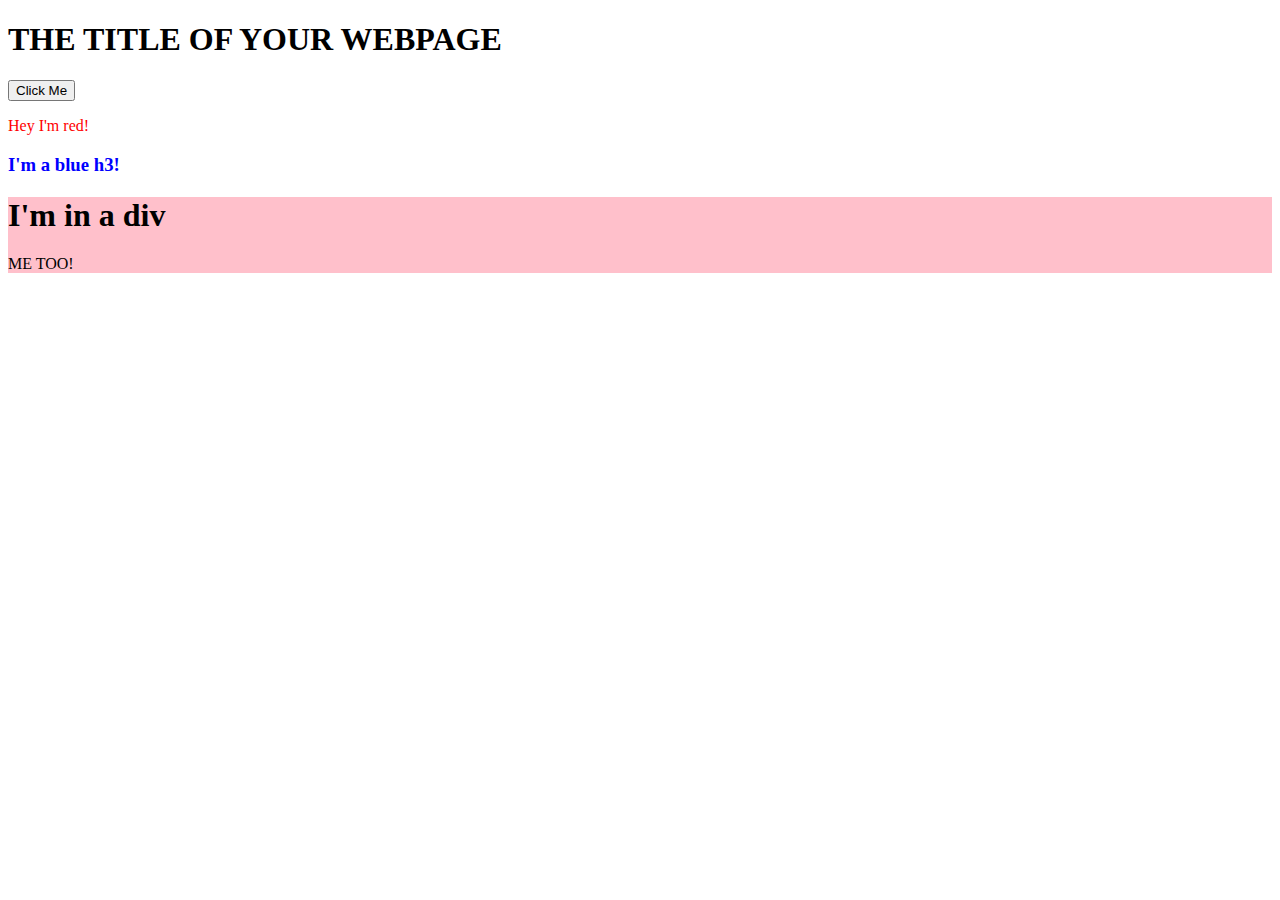
<file: index.html>
<!DOCTYPE html>
<html lang="eng">
    <head>
        <title>Javascript test</title>
        <script src="js-file.js" defer></script>
    </head>
    <body>
        <h1>THE TITLE OF YOUR WEBPAGE</h1>
        <div id="container"></div>
        <button id="btn">Click Me</button>
    </body>
</html>
</file>
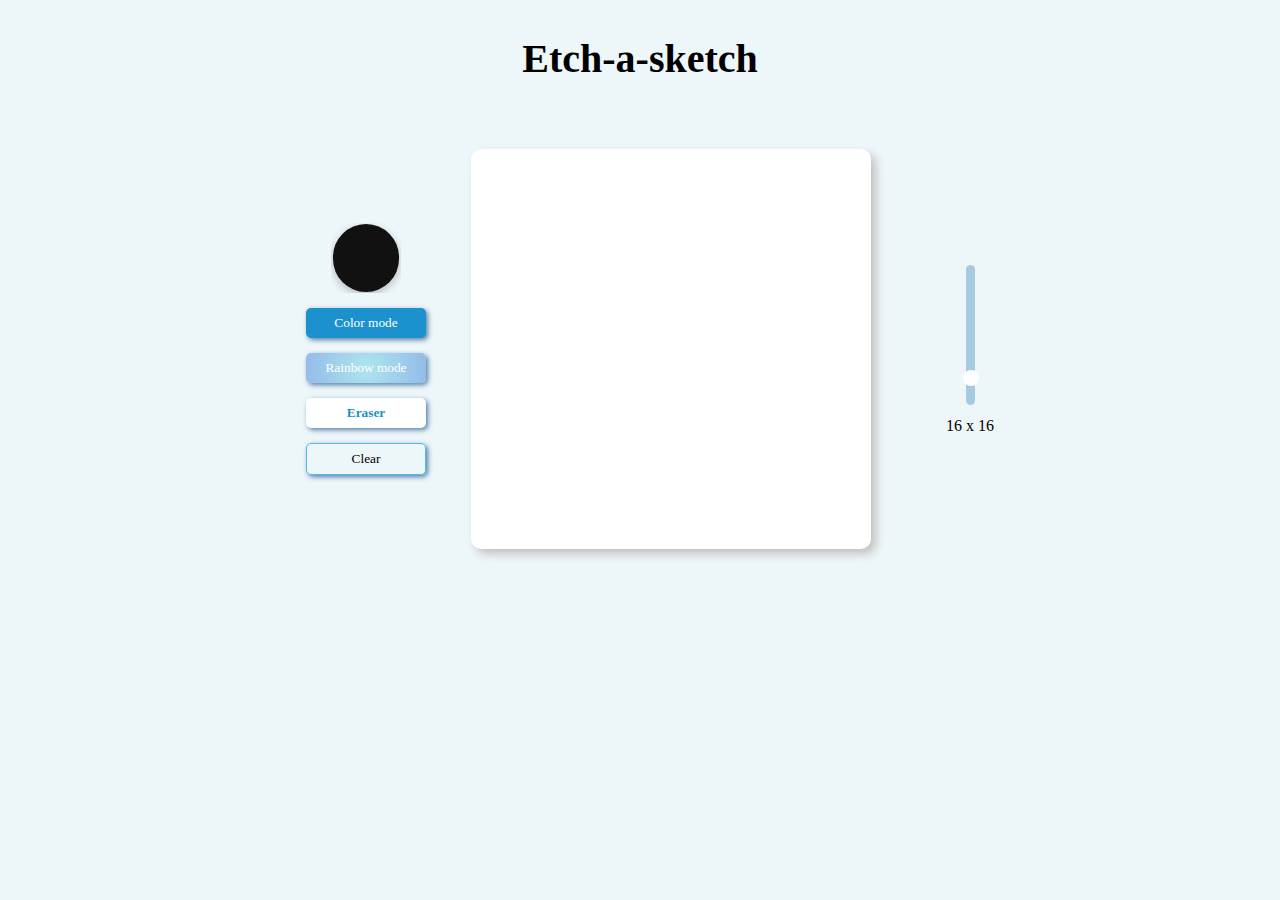
<file: etch-a-sketch/index.html>
<!DOCTYPE html>
<html lang="en">
    <head>
        <title>Etch-a-sketch</title>
        <meta charset="UTF-8"/>
        <meta name="viewport" content="width=device-width, initial-scale=1.0">
        <link rel="stylesheet" href="styles.css">
    </head>
    <body>
        <header>
            <h1>Etch-a-sketch</h1>
        </header>
        <main>
            <div class="settings">
                <input id="colorPicker" type="color" value="#111111">
                <button id="color" class="active">Color mode</button>
                <button id="rainbow">Rainbow mode</button>
                <button id="eraser">Eraser</button>
                <button id="clear">Clear</button>
            </div>
            <div class="content">
                <div id="grid"></div>
            </div>
            <div class="sizeSelection">
                <input id="sizeSlider" type="range" value="16" min="1" max="100"/>
                <div class="size">16 x 16</div>
            </div>
        </main>
        <footer></footer>
        <script src="script.js"></script>
    </body>
</html>
</file>
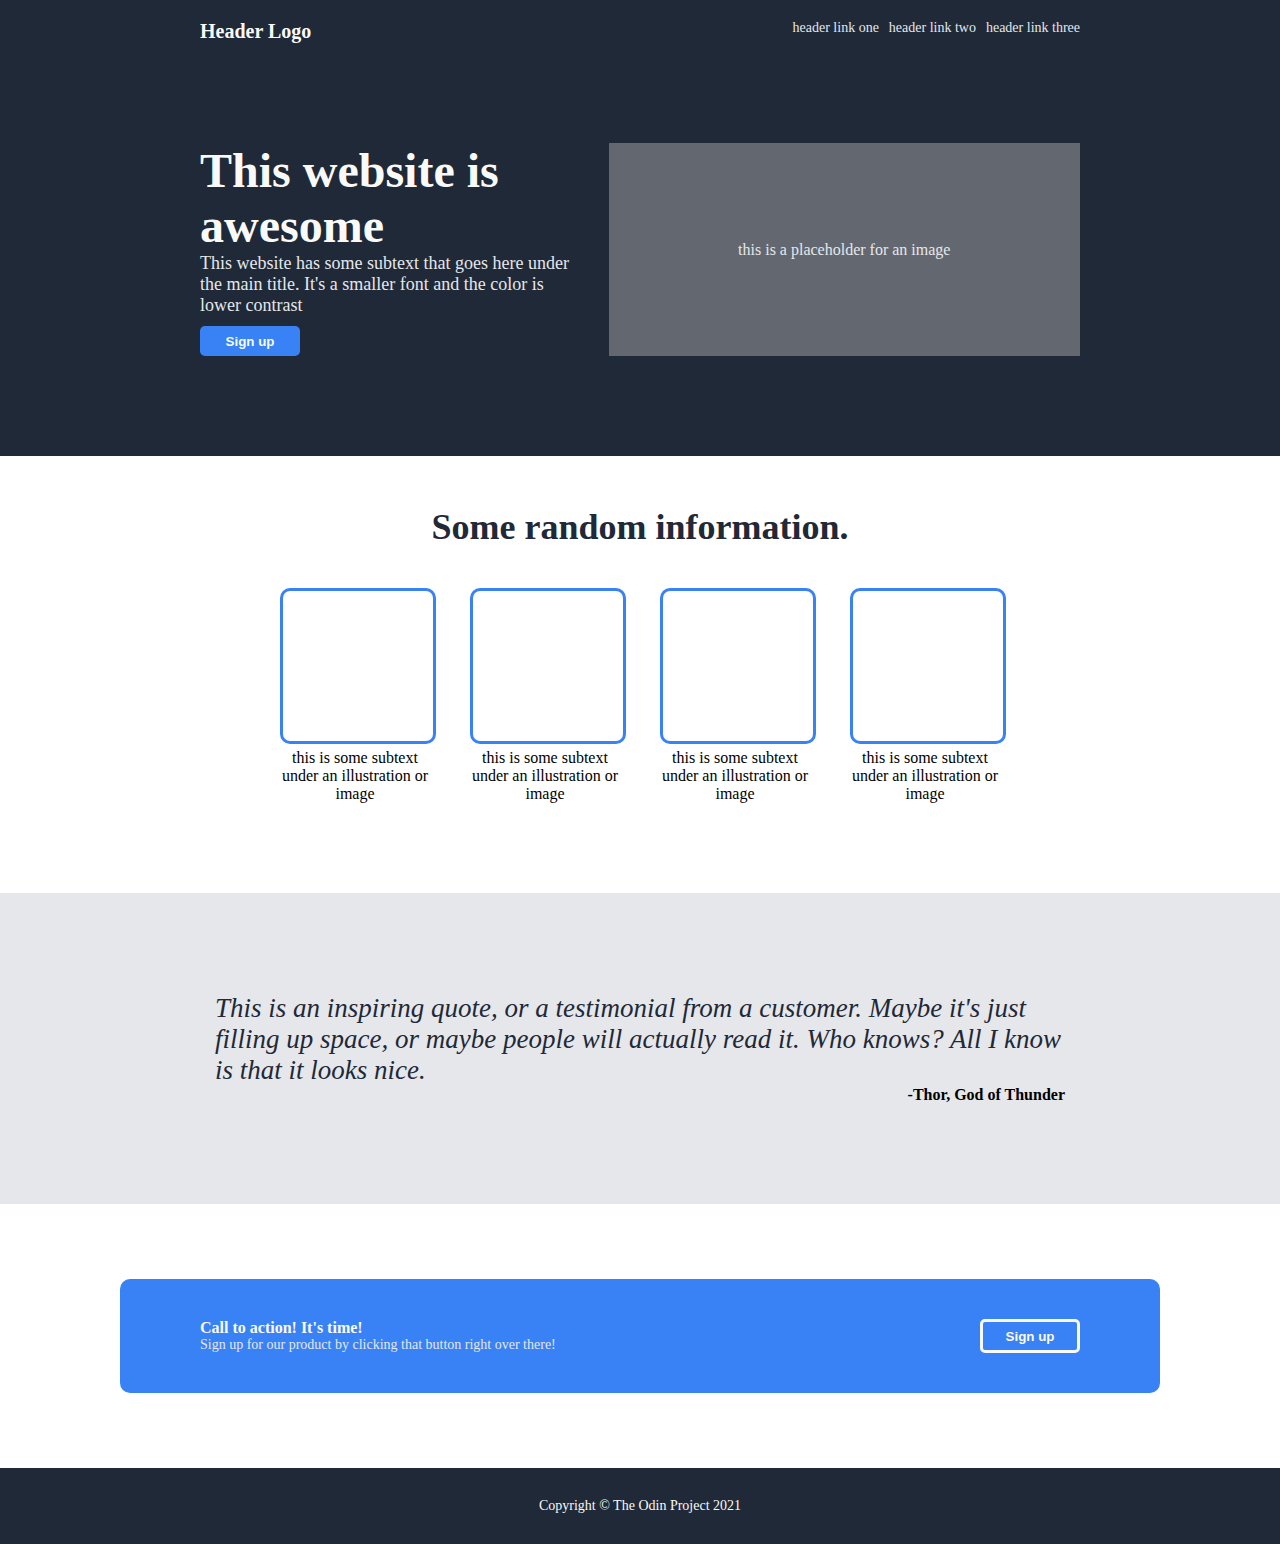
<file: landing-page/index.html>
<!DOCTYPE html>
<html lang="en">
    <head>
        <meta charset="UTF-8">
        <link rel="stylesheet" href="styles.css">
    </head>
    <body>
        <div class="first">
            <div class="header">
                <div class="logo">Header Logo</div>
                <ul class="links">
                    <li>header link one</li>
                    <li>header link two</li>
                    <li>header link three</li>
                </ul>
            </div>
            <div class="sbody">
                <div class="left-side">
                    <div class="titre">This website is awesome</div>
                    <div class="content">This website has some subtext that goes here under the main title. It's a smaller font and the color is lower contrast</div>
                    <button class="b1">Sign up</button>
                </div>
                <div class="image">this is a placeholder for an image</div>
            </div>
        </div>
        <div class="second">
            <div class="titl">Some random information.</div>
            <div class="bunch">
                <div class="group">
                    <div class="img"></div>
                    <div class="subtext">this is some subtext under an illustration or image</div>
                </div>
                <div class="group">
                    <div class="img"></div>
                    <div class="subtext">this is some subtext under an illustration or image</div>
                </div>
                <div class="group">
                    <div class="img"></div>
                    <div class="subtext">this is some subtext under an illustration or image</div>
                </div>
                <div class="group">
                    <div class="img"></div>
                    <div class="subtext">this is some subtext under an illustration or image</div>
                </div>
            </div>
        </div>
        <div class="third">
            <div class="quote">This is an inspiring quote, or a testimonial from a customer. Maybe it's just filling up space, or maybe people will actually read it. Who knows? All I know is that it looks nice.</div>
            <div class="signature">-Thor, God of Thunder</div>
        </div>
        <div class="fourth">
            <div class="text">
                <div class="title">Call to action! It's time!</div>
                <div class="desc"> Sign up for our product by clicking that button right over there!</div>
            </div>
            <button class="b2">Sign up</button>
        </div>
        <div class="footer">
            Copyright  ©  The Odin Project 2021
        </div>
    </body>
</html>
</file>
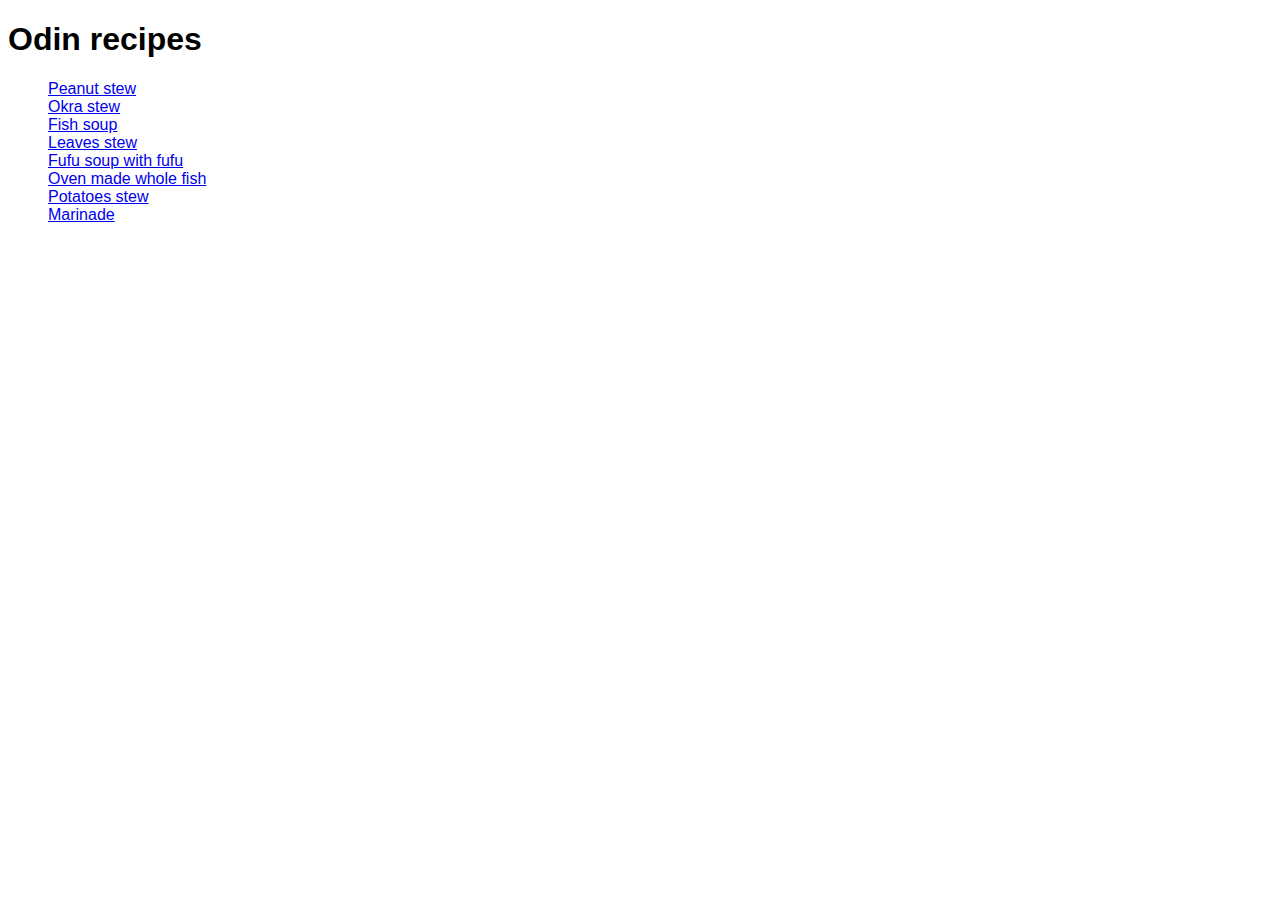
<file: odin-recipes/index.html>
<!DOCTYPE html>
<html lang="eng">
    <head>
        <meta charset="UTF-8">
        <link rel="stylesheet" href="styles.css">
    </head>
    <body>
        <h1>Odin recipes</h1>
        <ul>
            <li><a href="recipes/peanut_stew.html">Peanut stew</a></li>
            <li><a href="recipes/okra_stew.html">Okra stew</a></li>
            <li><a href="recipes/fish_soup.html">Fish soup</a></li>
            <li><a href="recipes/leaves_stew.html">Leaves stew</a></li>
            <li><a href="recipes/fufu_soup.html">Fufu soup with fufu</a></li>
            <li><a href="recipes/oven_made_whole_fish.html">Oven made whole fish</a></li>
            <li><a href="recipes/fufu_soup.html">Potatoes stew</a></li>
            <li><a href="recipes/marinade.html">Marinade</a></li>
        </ul>
    </body>
</html>
</file>
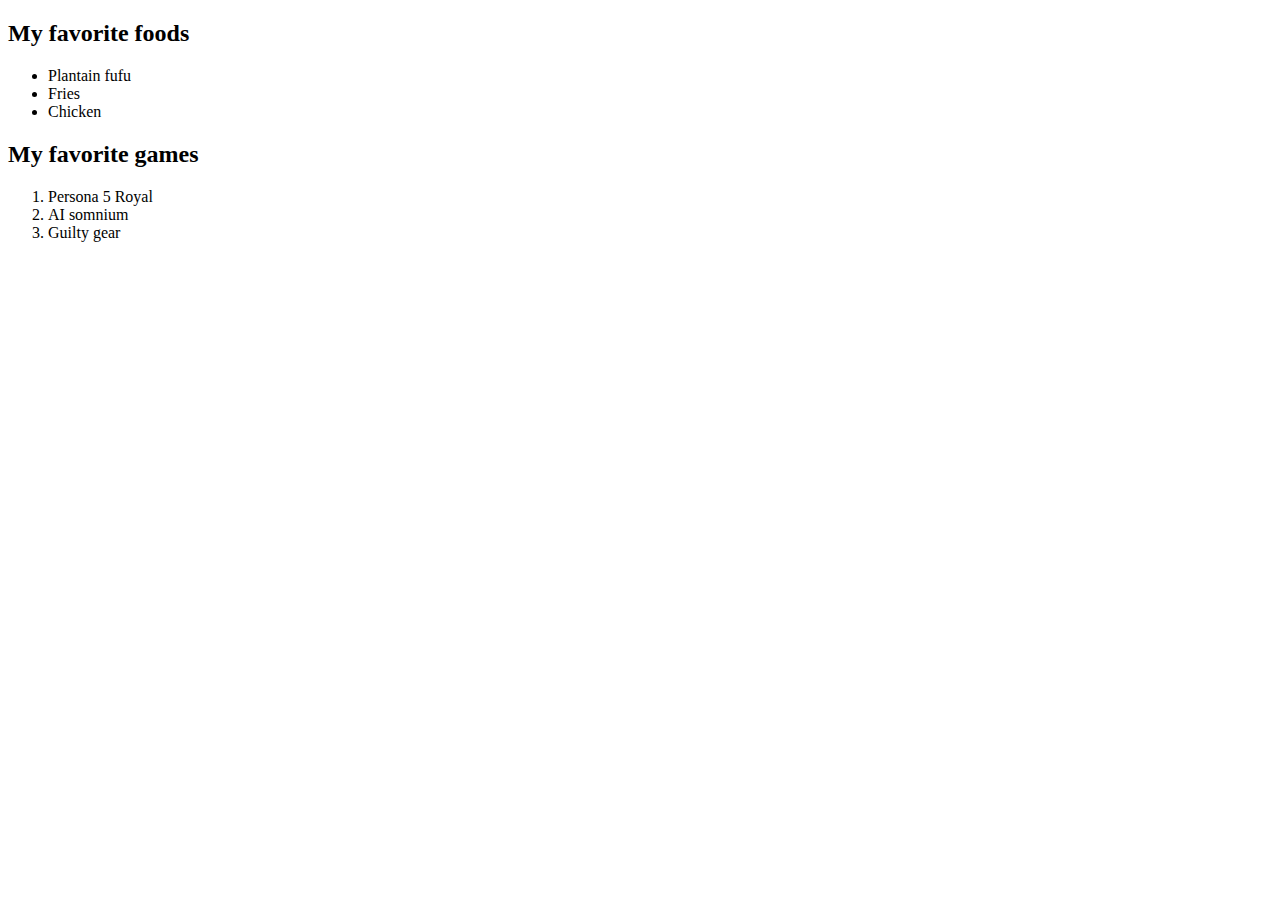
<file: exo.html>
<!DOCTYPE html>
<html lang="eng">
    <head>
        <meta charset="UTF-8">
    </head>
    <body>
        <p>
            <h2> My favorite foods</h2>
            <ul>
                <li>Plantain fufu</li>
                <li>Fries</li>
                <li>Chicken</li>
            </ul>
        </p>
        <p>
            <h2> My favorite games</h2>
            <ol>
                <li>Persona 5 Royal</li>
                <li>AI somnium</li>
                <li>Guilty gear</li>
            </ol>
        </p>
    </body>
</html>
</file>
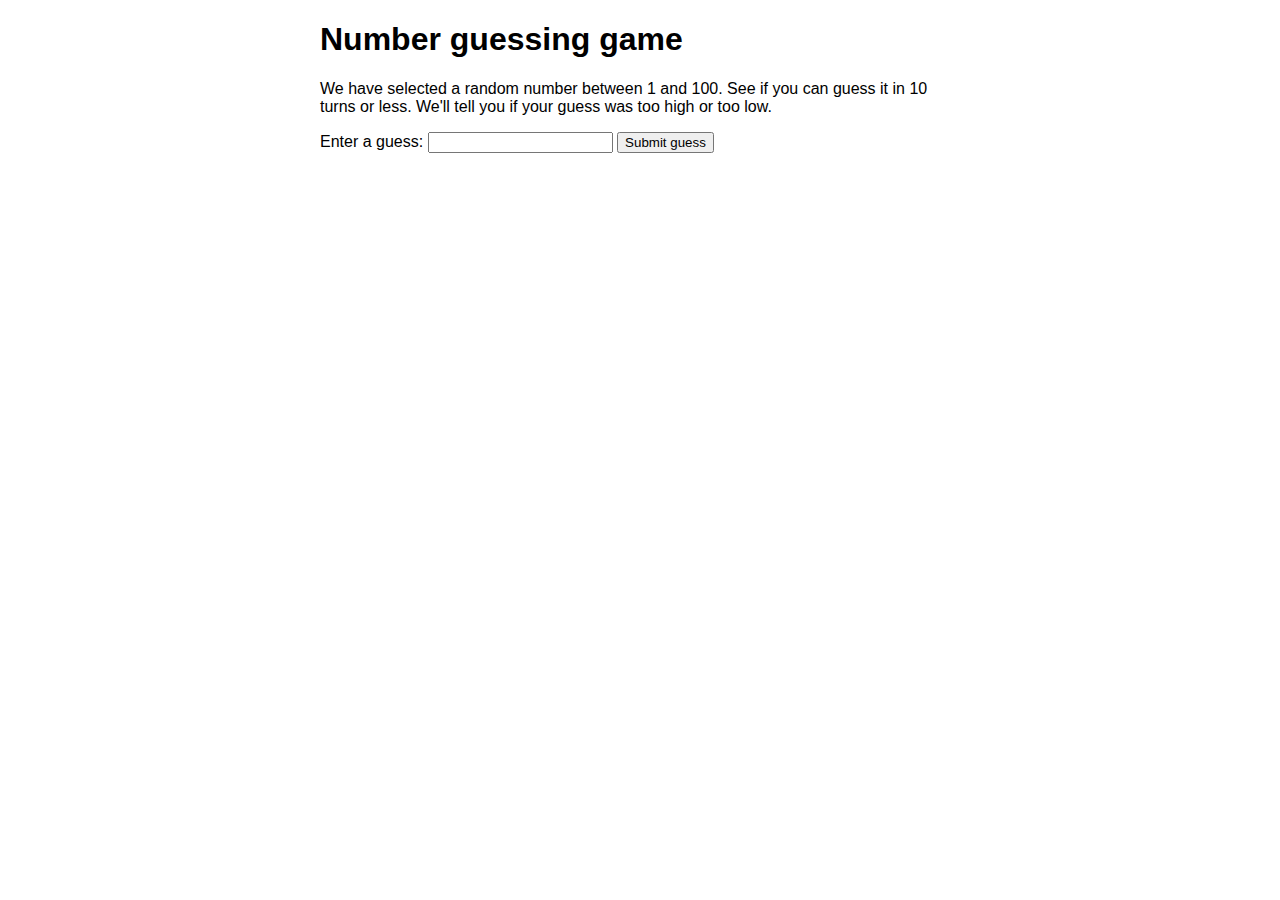
<file: guessing_game.html>
<!DOCTYPE html>
<html lang="en-US">
  <head>
    <meta charset="utf-8">

    <title>Number guessing game</title>

    <style>
      html {
        font-family: sans-serif;
      }
      body {
        width: 50%;
        max-width: 800px;
        min-width: 480px;
        margin: 0 auto;
      }
      .lastResult {
        color: white;
        padding: 3px;
      }
    </style>
  </head>

  <body>
      <h1>Number guessing game</h1>

      <p>We have selected a random number between 1 and 100. See if you can guess it in 10 turns or less. We'll tell you if your guess was too high or too low.</p>

<div class="form">
  <label for="guessField">Enter a guess: </label>
  <input type="text" id="guessField" class="guessField">
  <input type="submit" value="Submit guess" class="guessSubmit">
</div>

<div class="resultParas">
  <p class="guesses"></p>
  <p class="lastResult"></p>
  <p class="lowOrHi"></p>
</div>

</body>

<script>
  let randomNumber = Math.floor(Math.random()*100) + 1;

  const guesses = document.querySelector('.guesses');
  const lastResult = document.querySelector('.lastResult');
  const lowOrHi = document.querySelector('.lowOrHi');
  const guessSubmit = document.querySelector('.guessSubmit');
  const guessField = document.querySelector('.guessField');

  let guessCount = 1;
  let resetButton;

  function checkGuess() {

    const userGuess = Number(guessField.value);
    if(guessCount === 1) {
      guesses.textContent = 'Previous guesses: ';
    }
    guesses.textContent += userGuess + ' ';

    if(userGuess === randomNumber) {
      lastResult.textContent = 'Congratulations! You got it right!';
      lastResult.style.backgroundColor = 'green';
      lowOrHi.textContent = '';
      setGameOver();
    } else if(guessCount === 10) {
      lastResult.textContent = '!!!GAME OVER!!!';
      setGameOver();
    } else {
      lastResult.textContent = 'Wrong!';
      lastResult.style.backgroundColor = 'red';
      if(userGuess < randomNumber) {
        lowOrHi.textContent = 'Last guess was too low!';
      } else if(userGuess > randomNumber) {
        lowOrHi.textContent = 'Last guess was too high!';
      }
    }

    guessCount++;
    guessField.value = '';
    guessField.focus();
  }
  guessSubmit.addEventListener('click', checkGuess);

  function setGameOver() {
	  guessField.disabled = true;
	  guessSubmit.disabled = true;
	  resetButton = document.createElement('button');
	  resetButton.textContent = 'Start new game';
	  document.body.appendChild(resetButton);
	  resetButton.addEventListener('click', resetGame);
  }

  function resetGame() {
	  guessCount = 1;

    const resetParas = document.querySelectorAll('.resultParas p');
    for (const resetPara of resetParas) {
      resetPara.textContent = '';
    }
	  resetButton.parentNode.removeChild(resetButton);

	  guessField.disabled = false;
	  guessSubmit.disabled = false;
	  guessField.value = '';
	  guessField.focus();

	  lastResult.style.backgroundColor = 'white';

	  randomNumber = Math.floor(Math.random()*100) + 1;
  }
</script>
</html>
</file>
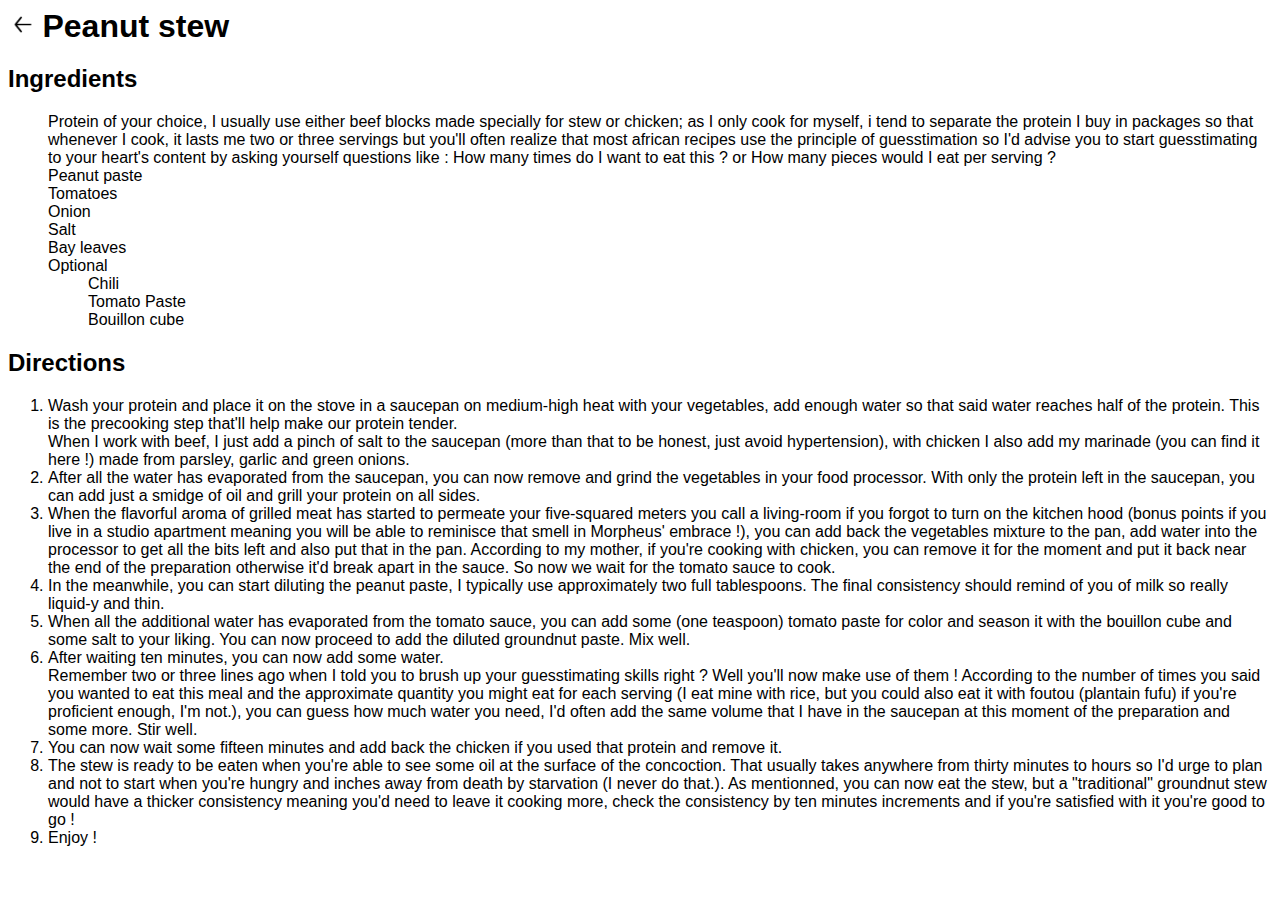
<file: odin-recipes/recipes/peanut_stew.html>
<!DOCTYPE html>
<html lang="eng">
    <head>
        <meta charset="UTF-8">
        <link rel="stylesheet" href="../styles.css">
    </head>
    <body>
        <p style="display: inline;">
            <a href="../index.html"><img src="../../icons/4470662_app_back_mobile_ui_ux_icon.png" style="width: 30px;height:25px;justify-content: center;"></a>
            <h1 style="display: inline;">Peanut stew</h1>
        </p>
        <p>
            <h2>Ingredients</h2>
            <ul>
                <li>Protein of your choice, I usually use either beef blocks made specially for stew or chicken; as I only cook for myself, i tend to separate the protein I buy in packages so that whenever I cook, it lasts me two or three servings but you'll often realize that most african recipes use the principle of guesstimation so I'd advise you to start guesstimating to your heart's content by asking yourself questions like : How many times do I want to eat this ? or How many pieces would I eat per serving ?</li>
                <li>Peanut paste</li>
                <li>Tomatoes</li>
                <li>Onion</li>
                <li>Salt</li>
                <li>Bay leaves</li>
                <li>Optional
                    <ul>
                        <li>Chili</li>
                        <li>Tomato Paste</li>
                        <li>Bouillon cube</li>
                    </ul>
                </li>
            </ul>
        </p>
        <p>
            <h2>Directions</h2>
            <ol>
                <li>Wash your protein and place it on the stove in a saucepan on medium-high heat with your vegetables, add enough water so that said water reaches half of the protein. This is the precooking step that'll help make our protein tender.<br> When I work with beef, I just add a pinch of salt to the saucepan (more than that to be honest, just avoid hypertension), with chicken I also add my marinade (you can find it here !) made from parsley, garlic and green onions.</li>
                <li>After all the water has evaporated from the saucepan, you can now remove and grind the vegetables in your food processor. With only the protein left in the saucepan, you can add just a smidge of oil and grill your protein on all sides.</li>
                <li>When the flavorful aroma of grilled meat has started to permeate your five-squared meters you call a living-room if you forgot to turn on the kitchen hood (bonus points if you live in a studio apartment meaning you will be able to reminisce that smell in Morpheus' embrace !), you can add back the vegetables mixture to the pan, add water into the processor to get all the bits left and also put that in the pan. According to my mother, if you're cooking with chicken, you can remove it for the moment and put it back near the end of the preparation otherwise it'd break apart in the sauce. So now we wait for the tomato sauce to cook.</li>
                <li>In the meanwhile, you can start diluting the peanut paste, I typically use approximately two full tablespoons. The final consistency should remind of you of milk so really liquid-y and thin. </li>
                <li>When all the additional water has evaporated from the tomato sauce, you can add some (one teaspoon) tomato paste for color and season it with the bouillon cube and some salt to your liking. You can now proceed to add the diluted groundnut paste. Mix well.</li>
                <li>After waiting ten minutes, you can now add some water. <br>Remember two or three lines ago when I told you to brush up your guesstimating skills right ? Well you'll now make use of them ! According to the number of times you said you wanted to eat this meal and the approximate quantity you might eat for each serving (I eat mine with rice, but you could also eat it with foutou (plantain fufu) if you're proficient enough, I'm not.), you can guess how much water you need, I'd often add the same volume that I have in the saucepan at this moment of the preparation and some more. Stir well.</li>
                <li>You can now wait some fifteen minutes and add back the chicken if you used that protein and remove it.</li>
                <li>The stew is ready to be eaten when you're able to see some oil at the surface of the concoction. That usually takes anywhere from thirty minutes to hours so I'd urge to plan and not to start when you're hungry and inches away from death by starvation (I never do that.). As mentionned, you can now eat the stew, but a "traditional" groundnut stew would have a thicker consistency meaning you'd need to leave it cooking more, check the consistency by ten minutes increments and if you're satisfied with it you're good to go !</li>
                <li>Enjoy !</li>
            </ol>
        </p>
    </body>
</html>
</file>
<file: etch-a-sketch/styles.css>
body{
    font-family: "ROMALIKA";
    src: url('/fonts/Magic\ Retro.ttf');
    display: flex;
    flex-direction: column;
    align-items: center;
    gap: 20px;
    background-color: #edf6f9;
}

header{
    font-size: 20px;
    font-family: inherit;
}

main{
    display: flex;
    align-items: center;
    gap: 25px;
    padding: 20px;
}

.settings{
    margin: 20px;
    display: flex;
    flex-direction: column;
    align-items: center;
    gap: 15px;
}

#sizeSlider{
    writing-mode: vertical-lr;
    direction: rtl;
    background-color: transparent;
    height: 140px;
    border-radius: 10px;

    display: flex;
	align-items: center;
	justify-content: center;
   

    &:focus {
		outline: none;
	}

	&::-webkit-slider-thumb {
		-webkit-appearance: none;
        position: relative;
        right: 3px;
		height: 16px;
		width: 16px;
		border-radius: 50%;
		background: #ffffff;
		box-shadow: 2px 2px 2px rgba(#000, 0.5);
		cursor:pointer;
		
	}

	&::-webkit-slider-runnable-track {
        width: 9px;
		background:#a6cbe0;
		border-radius: 30px;

		transition: all 0.5s;
		cursor: pointer;
	}

	&:hover::-webkit-slider-runnable-track {
		background:  #567fa8;
	}
}

#grid{
    display: flex;
    flex-grow: 3;
    flex-wrap: wrap;
    width:400px;
    height:400px;
    border-radius: 10px;
    box-shadow: 5px 5px 10px rgb(196, 192, 192) ;
    background-color: white;
    margin-right: 50px;
}

.grid-square{
    box-sizing: border-box;
    display: flex;
    flex: auto;
}

.sizeSelection{
    display: flex;
    flex-direction: column;
    align-items: center;
    gap: 10px;
}

button{
    border: none;
    border-radius: 5px;
    padding: 7px;
    font-family: "Roboto";
    width: 120px;
    box-shadow: 2px 2px 5px #567fa8;
}

#clear{
    border: 1px solid rgb(76, 185, 239);
    border-radius: 5px;
    padding: 7px;
    background-color: inherit;
}

#color{
    background-color: rgb(27, 146, 205);
    color: #ffffff;  
}

#rainbow{
    background: radial-gradient(circle, rgba(174,229,238,1) 0%, rgba(148,187,233,1) 100%);
    color: #ffffff; 
}

#eraser{
    background-color:#ffffff;
    color: rgb(27, 146, 205);
    font-weight: bold;
}

#active{
    
}

#colorPicker{
    border: none;
    background-color: inherit;
    width: 70px;
    height: 70px;
    border-radius: 5px;
    
}

input[type='color'] {
    -webkit-appearance: none;
    width: 80px;
    height: 80px;
    border: none;
  }
  
  input[type='color']::-webkit-color-swatch-wrapper {
    padding: 0;
  }
  
  input[type='color']::-webkit-color-swatch {
    border: none;
    border-radius: 50px;
    box-shadow: rgba(0, 0, 0, 0.24) 0px 3px 8px;
}

input[type="range"]{
    -webkit-appearance: none;
    -moz-appearance: none;
  appearance: none;
  &:focus {
    outline: none;
  }
  &::-webkit-slider-thumb {
    -webkit-appearance: none;
  }
  &::-moz-range-thumb {
    border: none;
  }
}
</file>
<file: landing-page/styles.css>
.first, .footer{
    background-color:#1F2937 ;
}

.fourth{
    background-color:#3882F6;
}

.third{
    background-color:#E5E7EB;
    padding: 100px 215px;
}

body{
    font-family:'Roboto';
    display: flex;
    flex-direction: column;
    margin: auto;
}

.first{
    padding: 10px 200px 0 200px;
}

.header{
    margin-top: 10px;
    display: flex;
    justify-content: space-between;
    flex-wrap: wrap;
    flex: 1;
}

.logo{
    color: #F9FAF8;
    font-size: 20px;
    font-weight: 900;
}

.titre{
    font-size: 48px;
    font-weight: bolder;
    color: #F9FAF8;
}

.content{
    color: #E5E7EB;
    font-size: 18px
}

ul{
    list-style-type: none;
    display: flex;
    gap: 10px;
    margin: 0;
    padding: 0;
    color: #E5E7EB;
    font-size: 14px
}

.sbody{
    display:flex;
    margin: 100px 0;
    gap: 20px;
}

.image{
    background-color: #63676f;
    color: #E5E7EB;
    width: 1000px;
    align-items: center;
    justify-content: center;
    display: flex;
}

.b1{
    margin-top: 10px;
    color: #F9FAF8;
    font-weight: bolder;
    background-color: #3882F6;
    border: none;
    border-radius: 5px;
    width: 100px;
    height: 30px;
}

.second{
    padding: 50px;
    display: flex;
    flex-direction: column;
    align-items: center;
    margin-bottom: 40px;
}

.titl{
    font-size: 36px;
    font-weight: bolder;
    color: #1F2937;
    margin-bottom: 40px;
}



.quote{
    color: #1F2937;
    font-weight: lighter;
    font-size: 27px;
    font-style: italic;
    
}

.group{
    text-align: center;
    width:150px
}

.bunch{
    display: flex;
    justify-content: center;
    gap: 40px;
    flex-wrap: wrap;
}

.img{
    width: 150px;
    height: 150px;
    border-radius: 10px;
    border:3px solid #3882F6;
    margin-bottom: 5px;
}

.subtext{
    display: flex;
    flex-wrap: wrap;
}
.signature{
    font-weight: bold;
    text-align: end;
}

.fourth{
    margin: 75px 120px;
    padding: 40px 80px;
    border-radius: 10px; 
    display: flex;
    justify-content: space-between;
    gap: 8px;
    flex-wrap: wrap;
}

.title{
    color:#F9FAF8;
    font-weight: bold;
}

.desc{
    color: #E5E7EB;
    font-size: 14px;
}

.b2{
    color: #F9FAF8;
    width: 100px;
    border: solid #F9FAF8;
    border-radius: 5px;
    background-color: #3882F6;
    font-weight: bold;
}

.footer{
    display: flex;
    align-items: flex-end;
    justify-content: center;
    padding: 30px;
    color: #F9FAF8;
    font-size: 14px;
}
</file>
<file: odin-recipes/styles.css>
body{
    font-family: 'Inter', Helvetica Neue, Helvetica, Arial, sans-serif;
}

ul{
    list-style-type: none;
}
</file>
